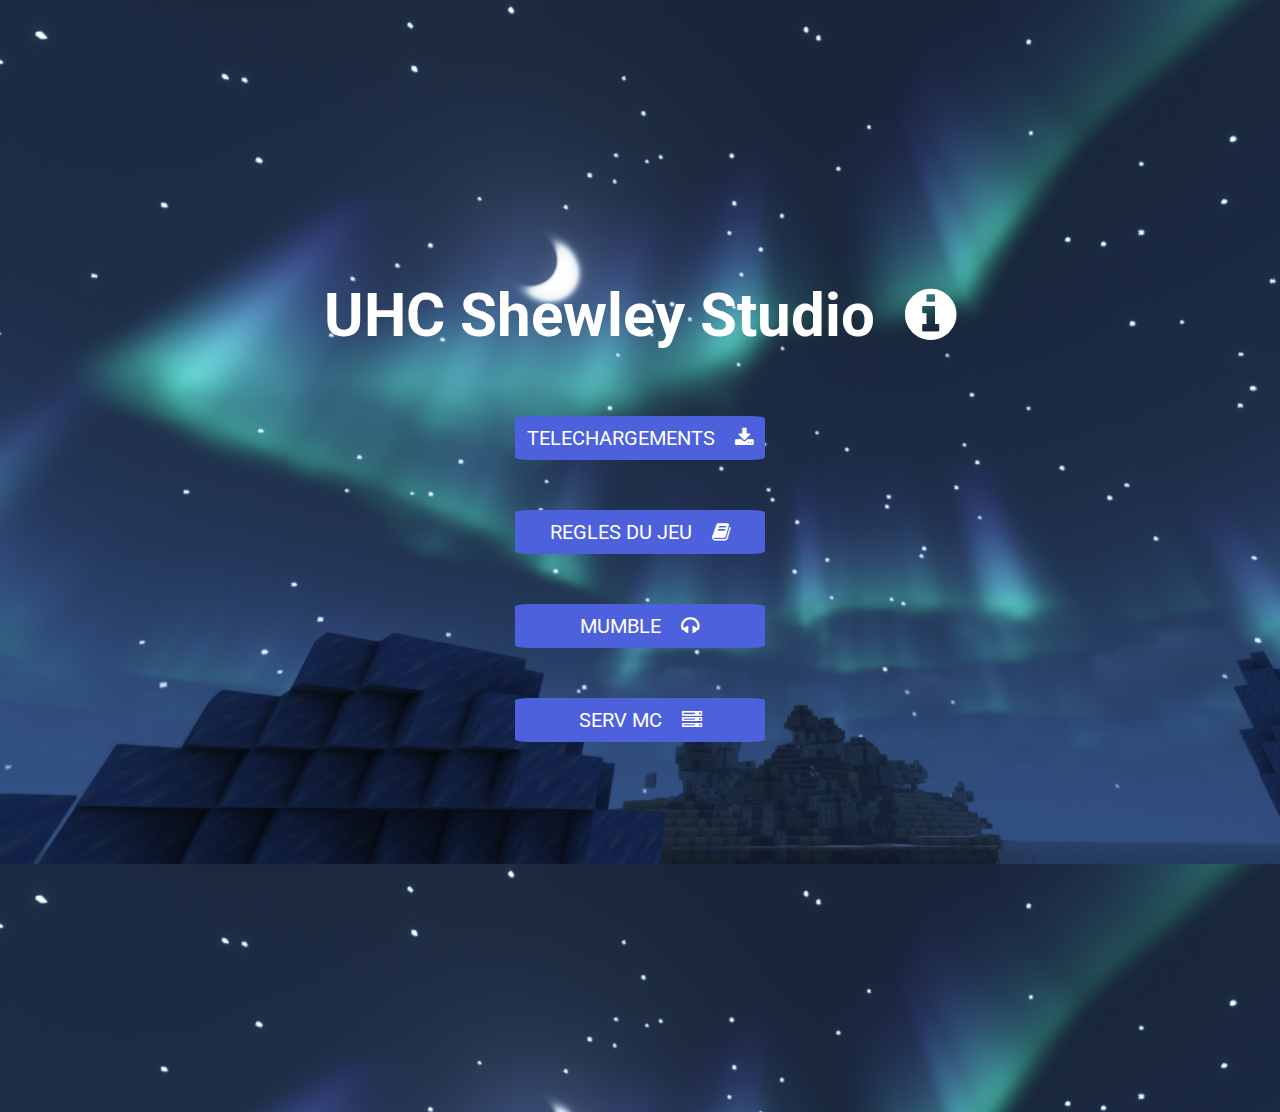
<file: index.html>
<!-- CODED BY @GatienFrenchDev on GitHub -->
<!-- This website is for the Shewley Studio only -->
<!-- REPOSITORY ON MY GITHUB -->



<!DOCTYPE html>
<html lang="fr">
<head>
    <meta charset="UTF-8">
    <meta http-equiv="X-UA-Compatible" content="IE=edge">
    <meta name="viewport" content="width=device-width, initial-scale=1.0">
    <link rel="stylesheet" href="https://cdnjs.cloudflare.com/ajax/libs/font-awesome/4.7.0/css/font-awesome.min.css">
    <link rel="stylesheet" href="css/style.css">
    <link rel="shortcut icon" href="img/favicon.ico" type="image/x-icon">
    <title>UHC Shewley Studio</title>
</head>
<body>
    <div id="header">
        <h2 id="titre">UHC Shewley Studio <i class="fa fa-info-circle"></i></h2>
        <div id="btn">
            <button id="descendre" onclick="location.href = 'telechargement.html';">TELECHARGEMENTS <i class="fa fa-download"></i></button>
            <button id="descendre" onclick="location.href = 'regles.html';">REGLES DU JEU <i class="fa fa-book"></i></button>
            <button id="descendre" onclick="location.href = 'mumble.html';">MUMBLE <i class="fa fa-headphones"></i></button>
            <button id="descendre" onclick="location.href = 'mc.html';">SERV MC <i class="fa fa-server"></i></button>
        </div>
    </div>
</body>
</html>
</file>
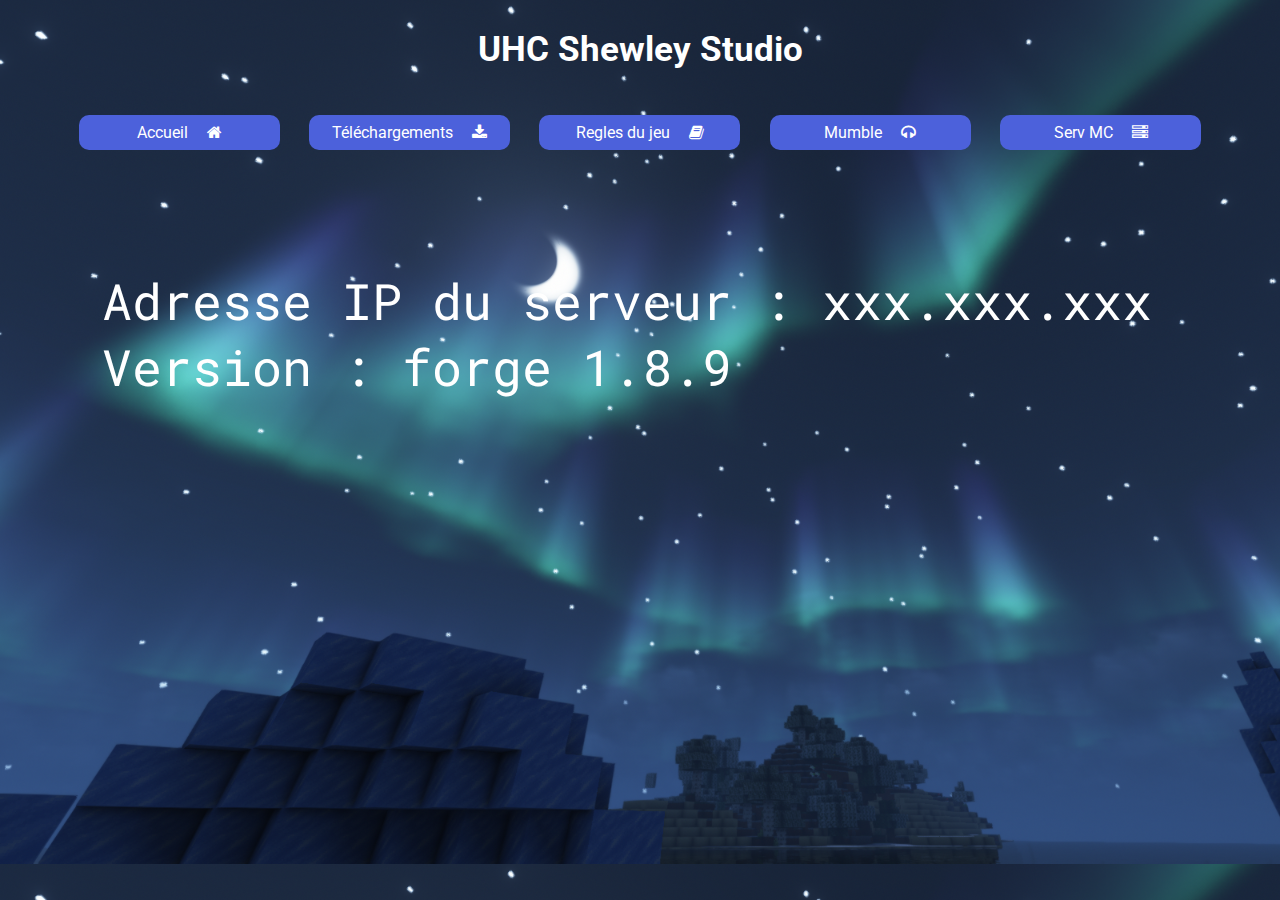
<file: mc.html>
<!DOCTYPE html>
<html lang="fr">
<head>
    <meta charset="UTF-8">
    <meta http-equiv="X-UA-Compatible" content="IE=edge">
    <meta name="viewport" content="width=device-width, initial-scale=1.0">
    <link rel="stylesheet" href="https://cdnjs.cloudflare.com/ajax/libs/font-awesome/4.7.0/css/font-awesome.min.css">
    <link rel="stylesheet" href="css/style.css">
    <link rel="shortcut icon" href="img/favicon.ico" type="image/x-icon">
    <title>UHC Shewley Studio</title>
</head>
<body>
    <h2 class="couin">UHC Shewley Studio</h2>
    <div id="nav">
        <p class="nav" onclick="location.href = 'index.html';">Accueil <i class="fa fa-home"></i></p>
        <p class="nav" onclick="location.href = 'telechargement.html';">Téléchargements <i class="fa fa-download"></i></p>
        <p class="nav" onclick="location.href = 'regles.html';">Regles du jeu <i class="fa fa-book"></i></p>
        <p class="nav" onclick="location.href = 'mumble.html';">Mumble <i class="fa fa-headphones"></i></p>
        <p class="nav" onclick="location.href = 'mc.html';">Serv MC <i class="fa fa-server"></i></p>
    </div>
    <p class="ip">Adresse IP du serveur : xxx.xxx.xxx<br>Version : forge 1.8.9</p>
</body>
</html>
</file>
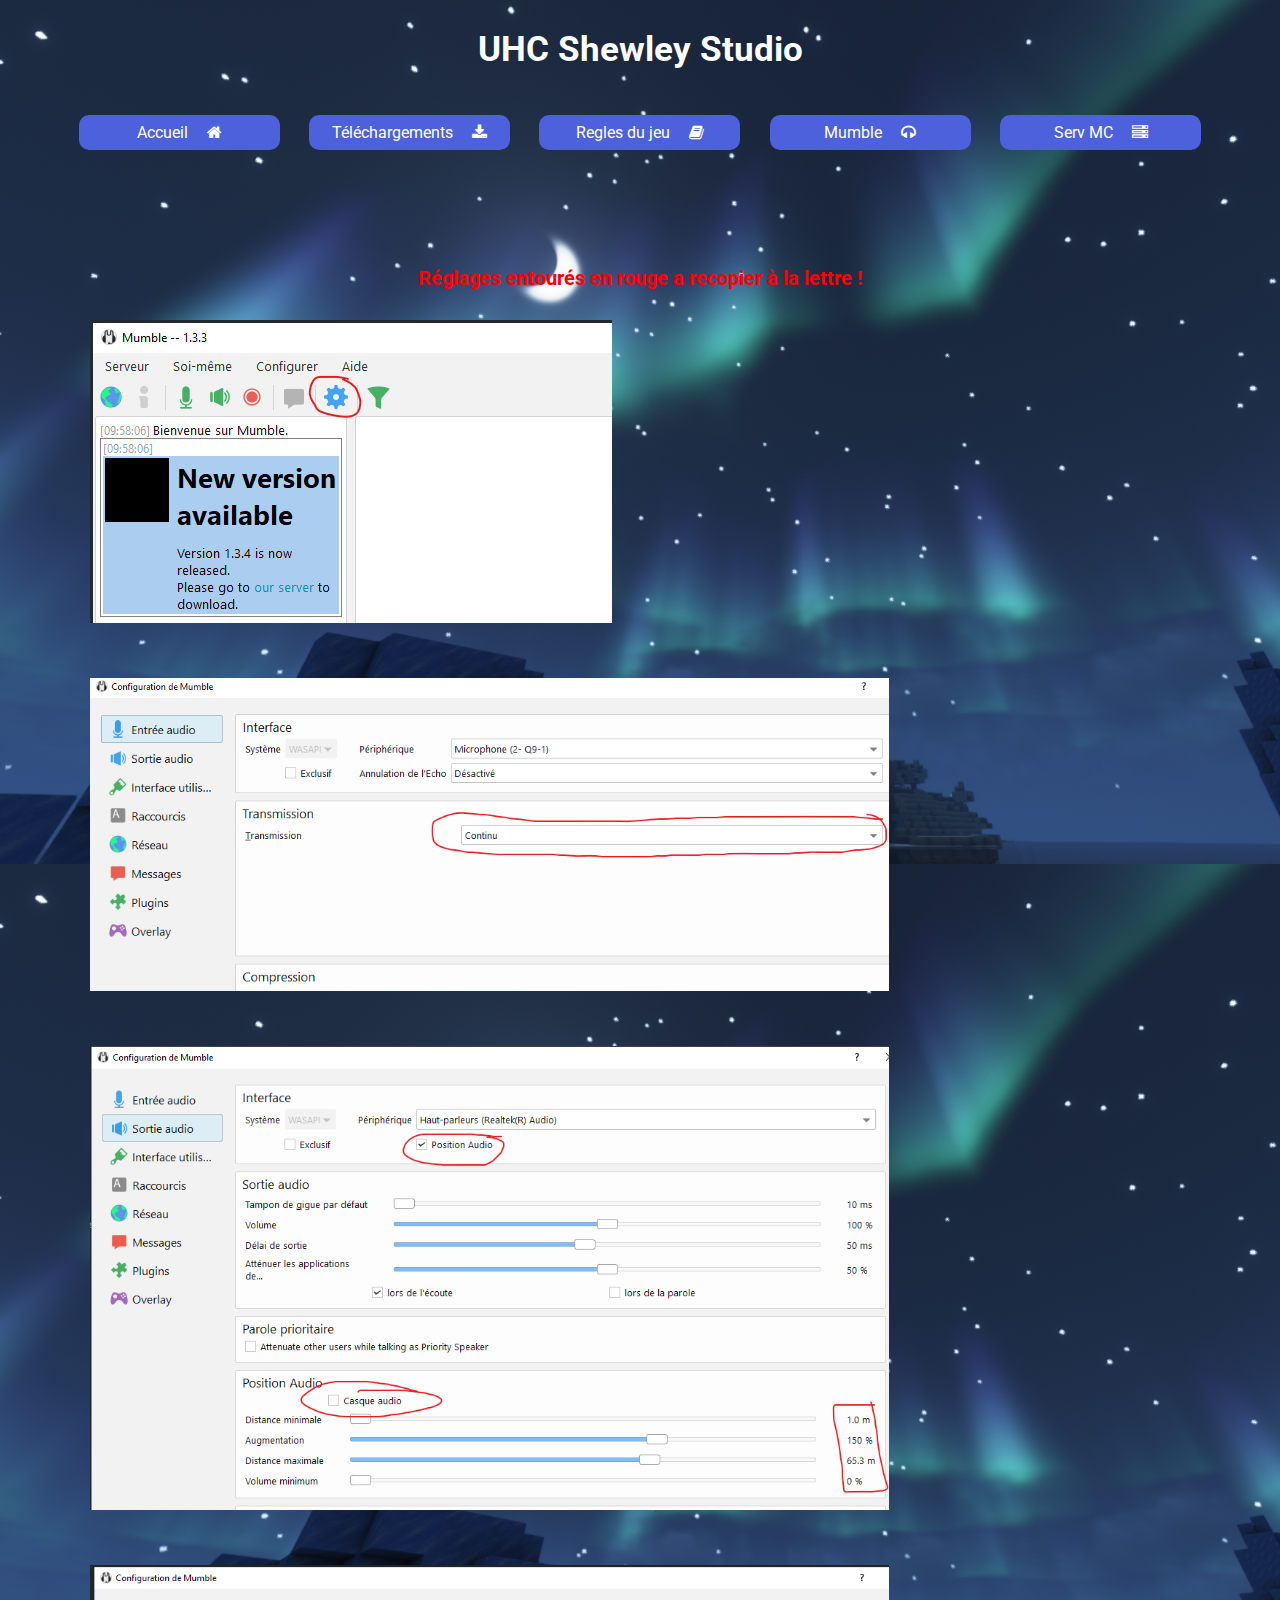
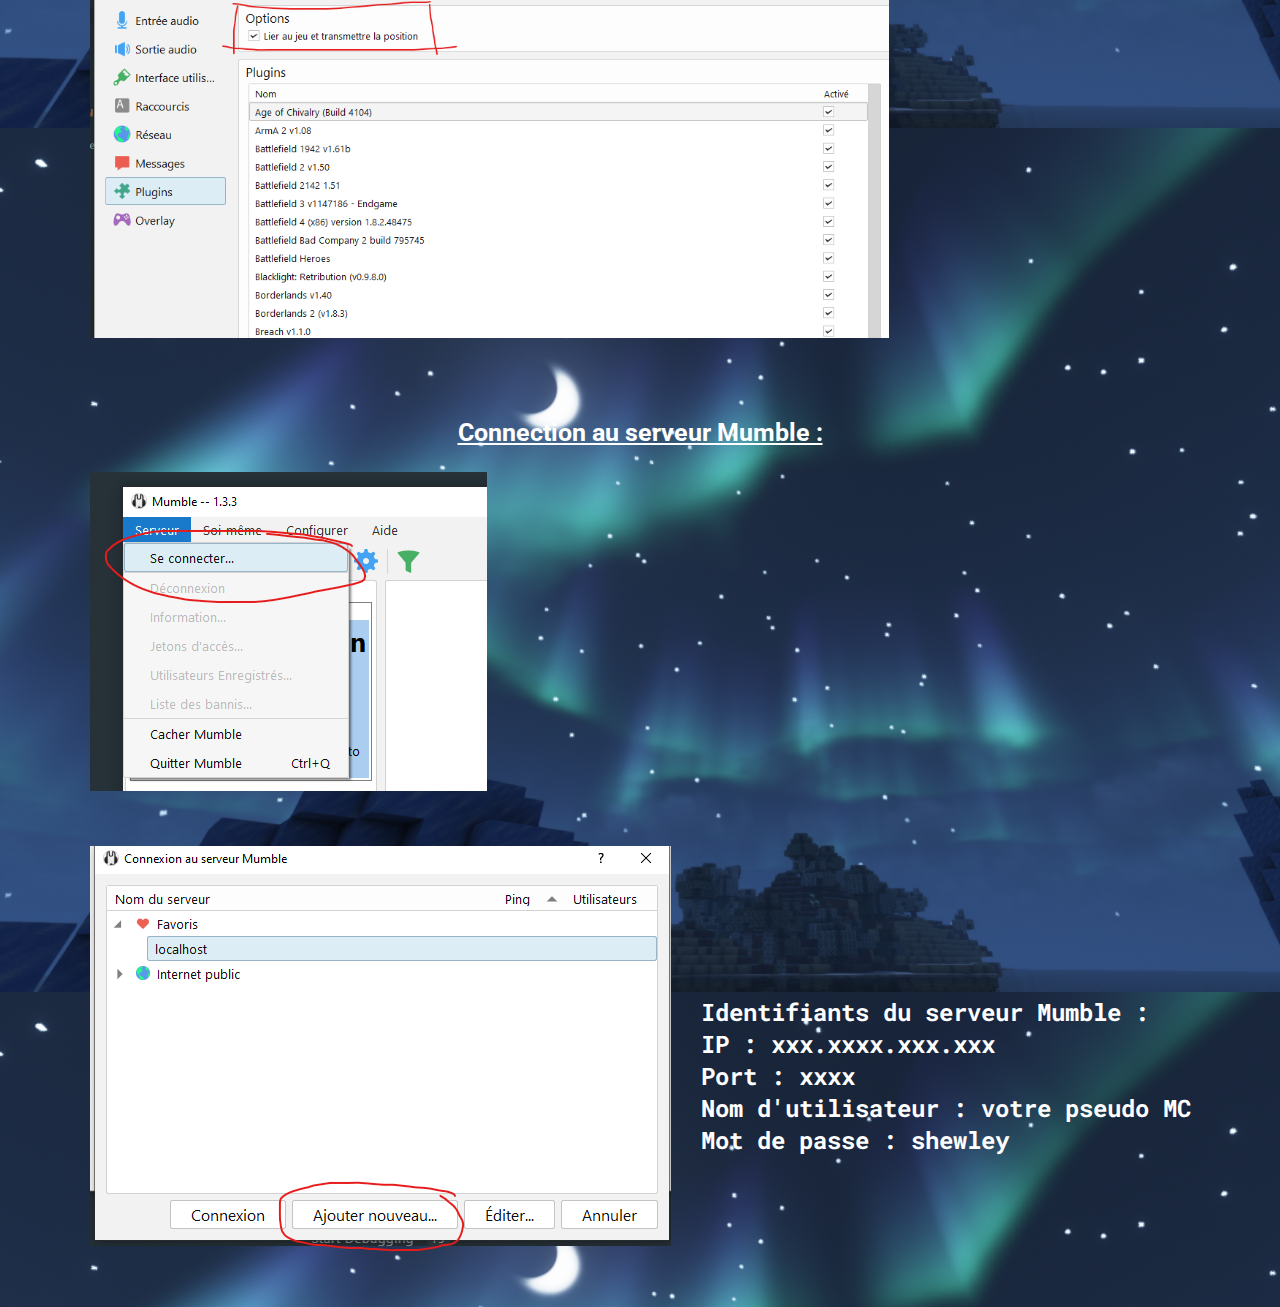
<file: mumble.html>
<!DOCTYPE html>
<html lang="fr">
<head>
    <meta charset="UTF-8">
    <meta http-equiv="X-UA-Compatible" content="IE=edge">
    <meta name="viewport" content="width=device-width, initial-scale=1.0">
    <link rel="stylesheet" href="https://cdnjs.cloudflare.com/ajax/libs/font-awesome/4.7.0/css/font-awesome.min.css">
    <link rel="stylesheet" href="css/style.css">
    <link rel="shortcut icon" href="img/favicon.ico" type="image/x-icon">
    <title>UHC Shewley Studio</title>
</head>
<body>
    <h2 class="couin">UHC Shewley Studio</h2>
    <div id="nav">
        <p class="nav" onclick="location.href = 'index.html';">Accueil <i class="fa fa-home"></i></p>
        <p class="nav" onclick="location.href = 'telechargement.html';">Téléchargements <i class="fa fa-download"></i></p>
        <p class="nav" onclick="location.href = 'regles.html';">Regles du jeu <i class="fa fa-book"></i></p>
        <p class="nav" onclick="location.href = 'mumble.html';">Mumble <i class="fa fa-headphones"></i></p>
        <p class="nav" onclick="location.href = 'mc.html';">Serv MC <i class="fa fa-server"></i></p>
    </div>
    <div class="mumble">
        <h3 class="mumble">Réglages entourés en rouge a recopier à la lettre !</h3>
        <img src="img/mumble1.png" class="mumble">
        <img src="img/mumble2.png" class="mumble">
        <img src="img/mumble3.png" class="mumble">
        <img src="img/mumble4.png" class="mumble">
        <h3 class="formule1">Connection au serveur Mumble :</h3>
        <img src="img/mumble5.png" class="mumble">
        <div class="blop">
            <img src="img/mumble6.png" class="mumble">
            <h3 class="blop">
                Identifiants du serveur Mumble :
                <br>IP : xxx.xxxx.xxx.xxx
                <br>Port : xxxx
                <br>Nom d'utilisateur : votre pseudo MC
                <br>Mot de passe : shewley
            </h3>
        </div>
    </div>
</body>
</html>
</file>
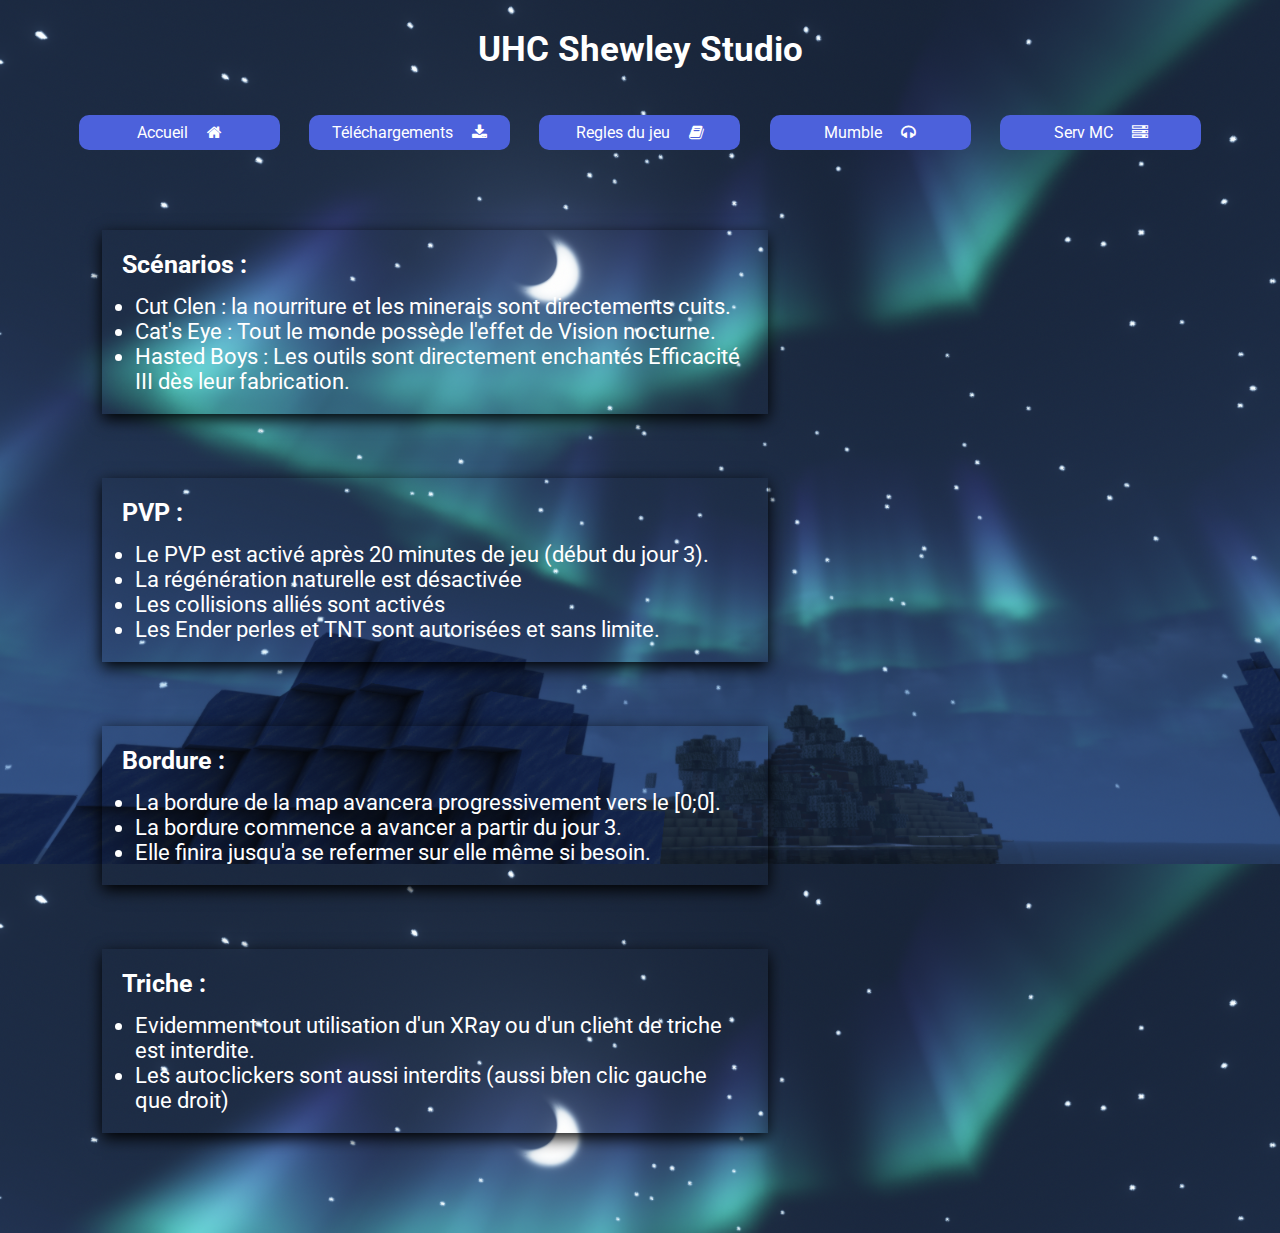
<file: regles.html>
<!DOCTYPE html>
<html lang="fr">
<head>
    <meta charset="UTF-8">
    <meta http-equiv="X-UA-Compatible" content="IE=edge">
    <meta name="viewport" content="width=device-width, initial-scale=1.0">
    <link rel="stylesheet" href="https://cdnjs.cloudflare.com/ajax/libs/font-awesome/4.7.0/css/font-awesome.min.css">
    <link rel="stylesheet" href="css/style.css">
    <link rel="shortcut icon" href="img/favicon.ico" type="image/x-icon">
    <title>UHC Shewley Studio</title>
</head>
<body>
    <h2 class="couin">UHC Shewley Studio</h2>
    <div id="nav">
        <p class="nav" onclick="location.href = 'index.html';">Accueil <i class="fa fa-home"></i></p>
        <p class="nav" onclick="location.href = 'telechargement.html';">Téléchargements <i class="fa fa-download"></i></p>
        <p class="nav" onclick="location.href = 'regles.html';">Regles du jeu <i class="fa fa-book"></i></p>
        <p class="nav" onclick="location.href = 'mumble.html';">Mumble <i class="fa fa-headphones"></i></p>
        <p class="nav" onclick="location.href = 'mc.html';">Serv MC <i class="fa fa-server"></i></p>
    </div>
    <div id="hello">
        <div class="regles">
            <h3 class="regles">Scénarios :</h3>
            <li class="regles">Cut Clen : la nourriture et les minerais sont directements cuits.</li>
            <li class="regles">Cat's Eye : Tout le monde possède l'effet de Vision nocturne.</li>
            <li class="regles">Hasted Boys : Les outils sont directement enchantés Efficacité III dès leur fabrication.</li>
        </div>
        <div class="regles">
            <h3 class="regles">PVP :</h3>
            <li class="regles">Le PVP est activé après 20 minutes de jeu (début du jour 3).</li>
            <li class="regles">La régénération naturelle est désactivée</li>
            <li class="regles">Les collisions alliés sont activés</li>
            <li class="regles">Les Ender perles et TNT sont autorisées et sans limite.</li>
        </div>
        <div class="regles">
            <h3 class="regles">Bordure :</h3>
            <li class="regles">La bordure de la map avancera progressivement vers le [0;0].</li>
            <li class="regles">La bordure commence a avancer a partir du jour 3.</li>
            <li class="regles">Elle finira jusqu'a se refermer sur elle même si besoin.</li>
        </div>
        <div class="regles">
            <h3 class="regles">Triche :</h3>
            <li class="regles">Evidemment tout utilisation d'un XRay ou d'un client de triche est interdite.</li>
            <li class="regles">Les autoclickers sont aussi interdits (aussi bien clic gauche que droit)</li>
        </div>
    </div>
</body>
</html>
</file>
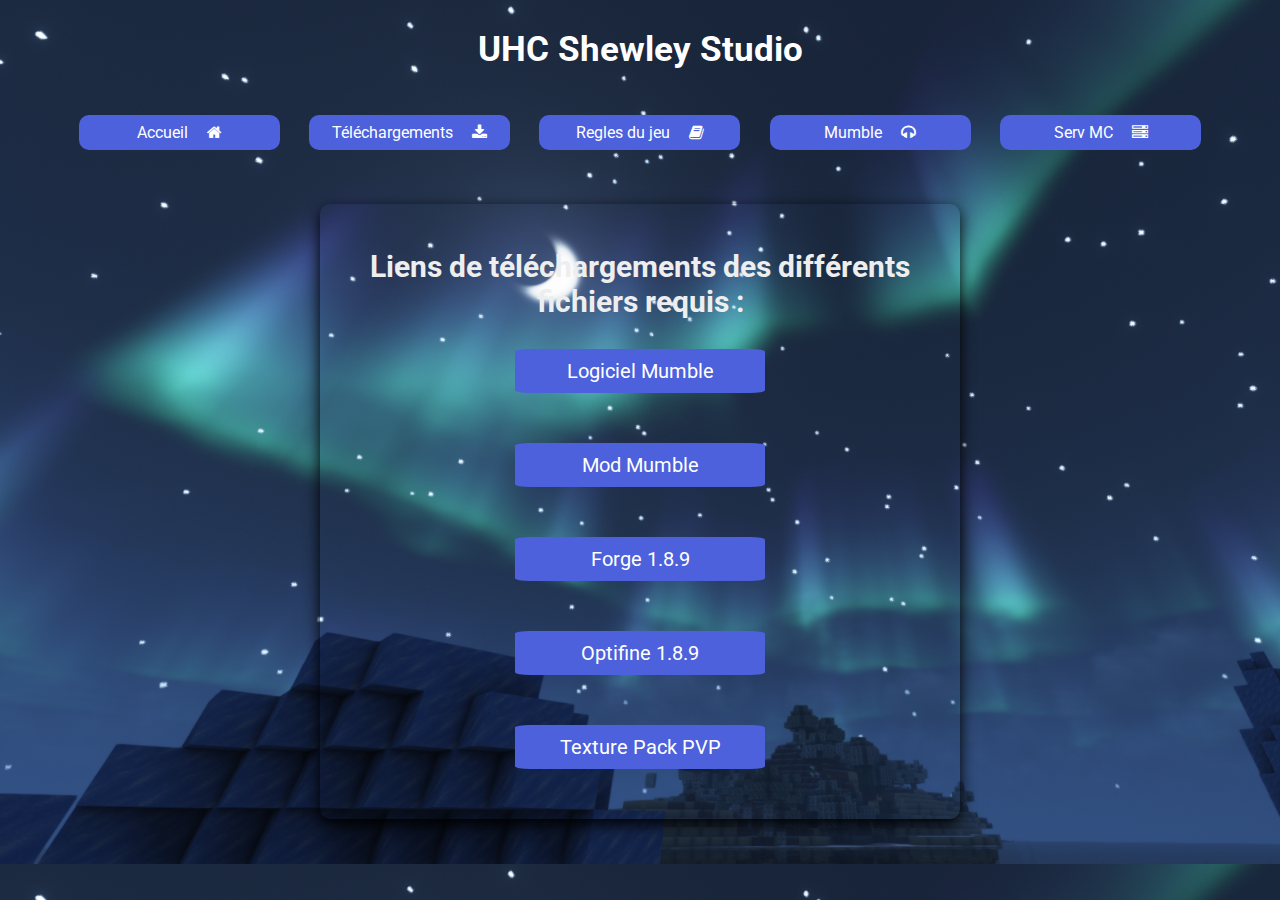
<file: telechargement.html>
<!DOCTYPE html>
<html lang="fr">
<head>
    <meta charset="UTF-8">
    <meta http-equiv="X-UA-Compatible" content="IE=edge">
    <meta name="viewport" content="width=device-width, initial-scale=1.0">
    <link rel="stylesheet" href="https://cdnjs.cloudflare.com/ajax/libs/font-awesome/4.7.0/css/font-awesome.min.css">
    <link rel="stylesheet" href="css/style.css">
    <link rel="shortcut icon" href="img/favicon.ico" type="image/x-icon">
    <title>UHC Shewley Studio</title>
</head>
<body>
    <h2 class="couin">UHC Shewley Studio</h2>
    <div id="nav">
        <p class="nav" onclick="location.href = 'index.html';">Accueil <i class="fa fa-home"></i></p>
        <p class="nav" onclick="location.href = 'telechargement.html';">Téléchargements <i class="fa fa-download"></i></p>
        <p class="nav" onclick="location.href = 'regles.html';">Regles du jeu <i class="fa fa-book"></i></p>
        <p class="nav" onclick="location.href = 'mumble.html';">Mumble <i class="fa fa-headphones"></i></p>
        <p class="nav" onclick="location.href = 'mc.html';">Serv MC <i class="fa fa-server"></i></p>
    </div>
    <div id="giga">
        <h3 class="couin">Liens de téléchargements des différents fichiers requis :</h3>
        <div id="couin">
            <a href="https://www.mumble.info/downloads/" target="_blank"><button id="descendre" class="couin">Logiciel Mumble</button></a>
            <a href="https://www.curseforge.com/minecraft/mc-mods/mumblelink/files/2327154" target="_blank"><button class="couin" id="descendre">Mod Mumble</button></a>
            <a href="https://maven.minecraftforge.net/net/minecraftforge/forge/1.8.9-11.15.1.2318-1.8.9/forge-1.8.9-11.15.1.2318-1.8.9-installer.jar" target="_blank"><button id="descendre">Forge 1.8.9</button></a>
            <a href="https://optifine.net/adloadx?f=OptiFine_1.8.9_HD_U_L5.jar&x=f0ee" target="_blank"><button class="couin" id="descendre">Optifine 1.8.9</button></a>
            <a href="https://cdn.discordapp.com/attachments/858797333055143937/858797442455437354/1.8_v4.5_Vattics_Faithful32x32_TapL_PvP_Edit.zip" target="_blank"><button class="couin" id="descendre">Texture Pack PVP</button></a>
        </div>
    </div>
</body>
</html>
</file>
<file: css/style.css>
@import url('https://fonts.googleapis.com/css2?family=Roboto&display=swap');
@import url('https://fonts.googleapis.com/css2?family=Roboto+Mono:wght@300&display=swap');

body{
    margin: 0;
    padding: 0;
    background-image: url('../img/background.png');
    background-size: 120%;
    background-color: black;
}
div#header{
    display: grid;
    margin-top: 18%;
    padding-bottom: 25%;
}

h2#titre{
    font-size: 60px;
    text-align: center;
    color: white;
    font-family: 'Roboto';
    margin-bottom: 65px;
}

i{
    margin-left: 15px;
}

div#btn{
    display: flex;
    justify-content: center;
}

button#descendre{
    cursor: pointer;
    margin-left: 30px;
    margin-right: 30px;
    width: 250px;
    color: white;
    font-family: 'Roboto';
    font-size: 20px;
    padding: 10px;
    border-radius: 6%;
    background-color: #4c61db;
    border: none;
    margin-bottom: 50px;
}
button#descendre:hover{
    background-color: #2f40a1;
    transition-duration: 300ms;
}



/* PAGE DL */

h2.couin{
    text-align: center;
    color: white;
    font-family: 'Roboto';
    font-size: 50px;
}

div#giga{
    margin-left: 25%;
    margin-right: 25%;
    margin-bottom: 5%;
    margin-top: 3%;
    border-radius: 10px;
    box-shadow: 0 5px 15px rgba(0, 0, 0, 5);
    padding-top: 15px;
}

div#couin{
    margin-top: 4%;
    display: grid;
    justify-content: center;
}

h3.couin{
    font-size: 30px;
    text-align: center;
    color: rgb(238, 238, 238);
    font-family: 'Roboto';
}

div#nav{
    margin-left: 15%;
    margin-right: 15%;
    font-family: 'Roboto';
    font-size: 18px;
    display: flex;
    justify-content: space-around;
}

p.nav{
    cursor: pointer;
    text-align: center;
    justify-content: center;
    background-color: #4c61db;
    padding: 8px;
    width: 185px;
    border-radius: 10px;
    color: white;
}

p.nav:hover{
    background-color: #2f40a1;
    transition-duration: 300ms;
}

/* MUMBLE */
p.ip{
    font-family: 'Roboto Mono';
    margin-top: 8%;
    margin-left: 8%;
    font-size: 50px;
    color: white;
}


/* REGLES DU JEU */

div.regles{
    box-shadow: 0 5px 15px rgba(0, 0, 0, 5);
    margin-left: 8%;
    margin-top: 5%;
    margin-right: 40%;
    padding: 20px;
}
div.regles:hover{
    transition-duration: 800ms;
    background-color: #4c61db;
}

h3.regles{
    padding: 0;
    margin: 0;
    margin-bottom: 15px;
    color: white;
    font-family: 'Roboto';
    font-size: 25px;
}

li.regles{
    margin-left: 2%;
    color: white;
    font-family: 'Roboto';
    list-style-type: disc;
    font-size: 22px;
}
div#hello{
    margin-bottom: 100px;
}
/* MUMBLE */

div.mumble{
    margin-top: 80px;
    display: grid;
    justify-content: center;
}

h3.mumble{
    margin-bottom: 30px;
    text-align: center;
    color: red;
    font-family: 'Roboto';
    font-size: 20px;
}

img.mumble{
    margin-bottom: 5%;
    max-width: 800px;
    width: auto;
    height: auto;
}
div.blop{
    display: flex;
    color: white;
    font-family: 'Roboto Mono';
    align-items: center;
}
h3.blop{
    margin-left: 30px;
    font-size: 24px;
}
h3.formule1{
    color: white;
    text-align: center;
    font-family: 'Roboto';
    font-size: 25px;
    text-decoration: underline;   
}





/* RESPONSIVE */
@media screen and (max-width: 1400px) {
    div#nav{
        font-size: 16px;
        margin-left: 5%;
        margin-right: 5%;
    }
    div#btn{
        display: grid;
    }
    h2.couin{
        font-size: 35px;
    }
}
@media screen and (max-width: 980px) {
    h2#titre{
        font-size: 30px;
    }
    div#giga{
        margin-left: 8%;
        margin-right: 8%;
    }
    h3.couin{
        font-size: 22px;
    }
    div#nav{
        margin-left: 2%;
        margin-right: 2%;
        font-size: 12px;
    }
    p.nav{
        padding: 3.5px;
        margin-right: 4px;
        width: 90px;
    }
    div.regles{
        margin-right: 10%;
    }
    h3.regles{
        font-size: 18px;
    }
    li.regles{
        font-size: 15px;
    }
    p.ip{
        font-size: 18px;
        margin-right: 10%;
    }
    h3.mumble{
        font-size: 16px;
    }
    img.mumble{
        max-width: 300px;
    }
    div.mumble{
        margin-top: 0;
    }
    div.blop{
        display: grid;
    }
    h3.blop{
        margin: 0;
        margin-bottom: 30px;
        font-size: 17px;
    }
    h3.formule1{
        font-size: 20px;
    }
}
</file>
